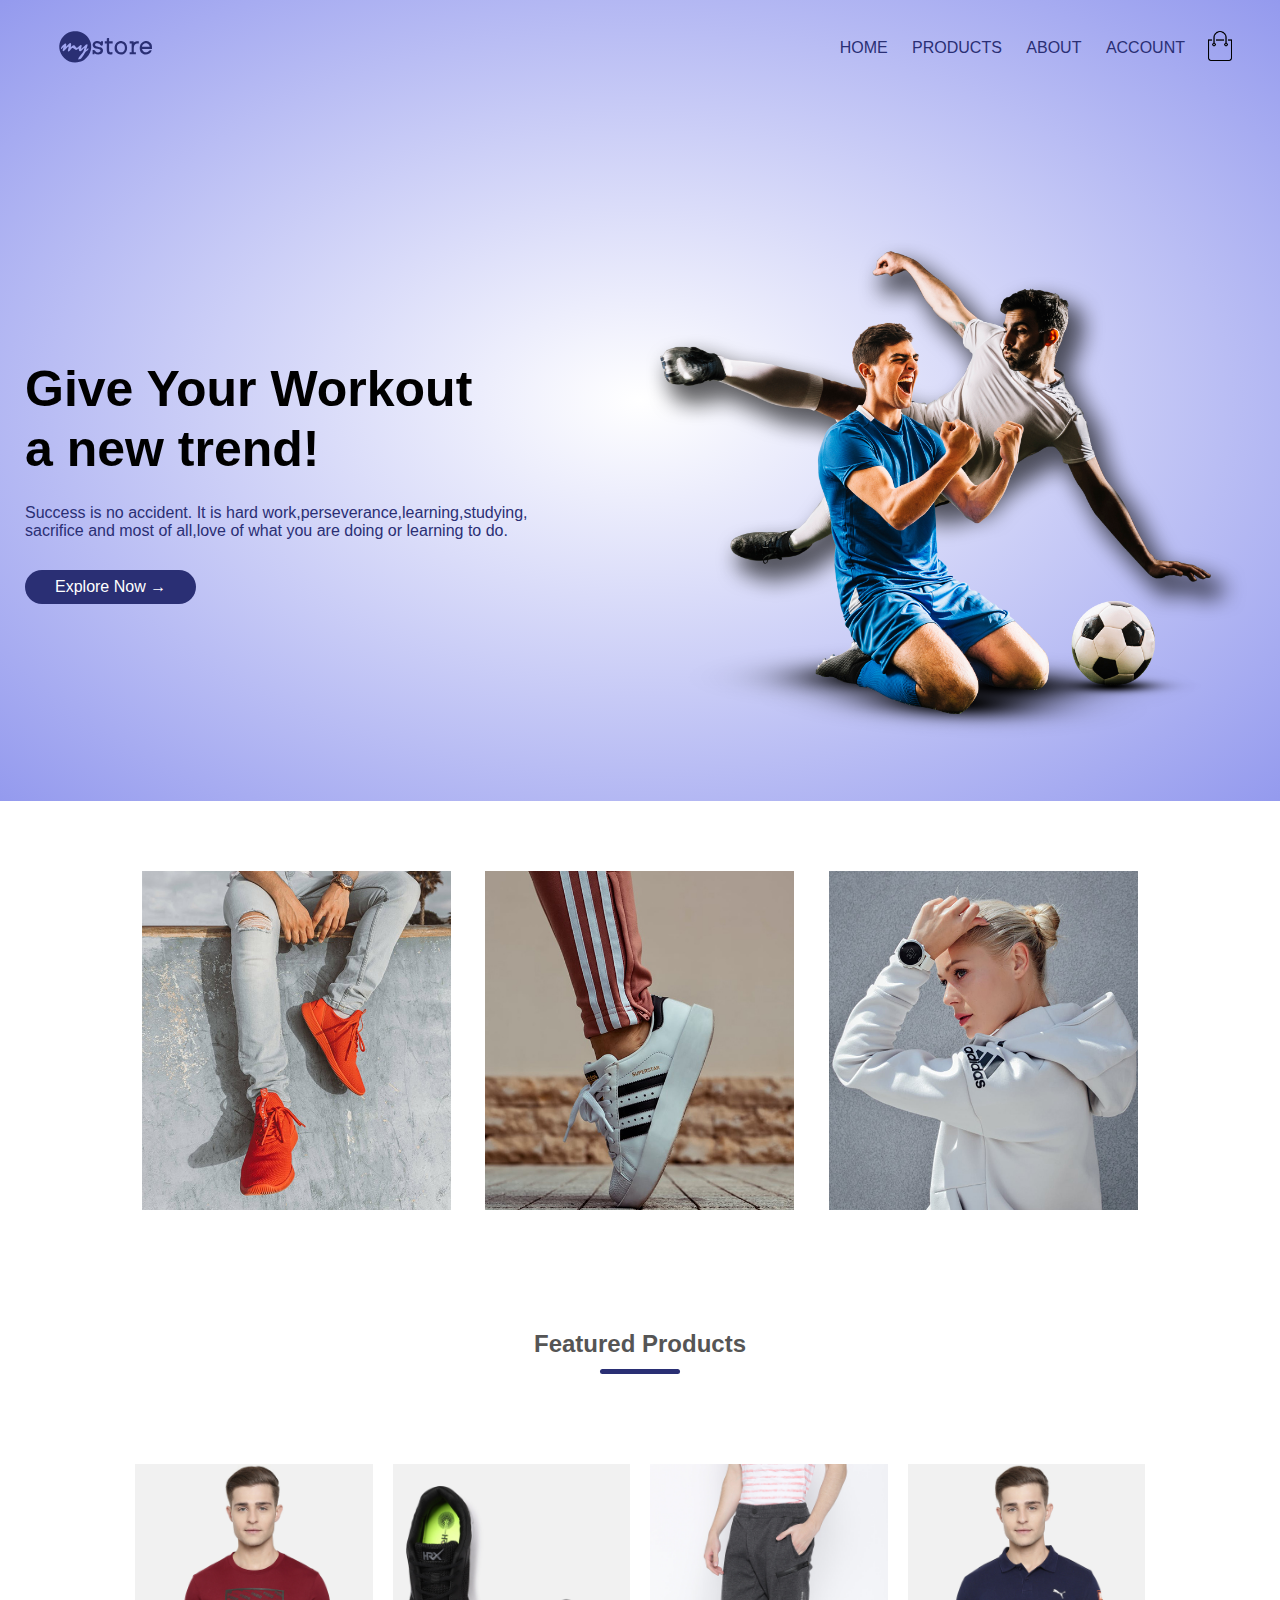
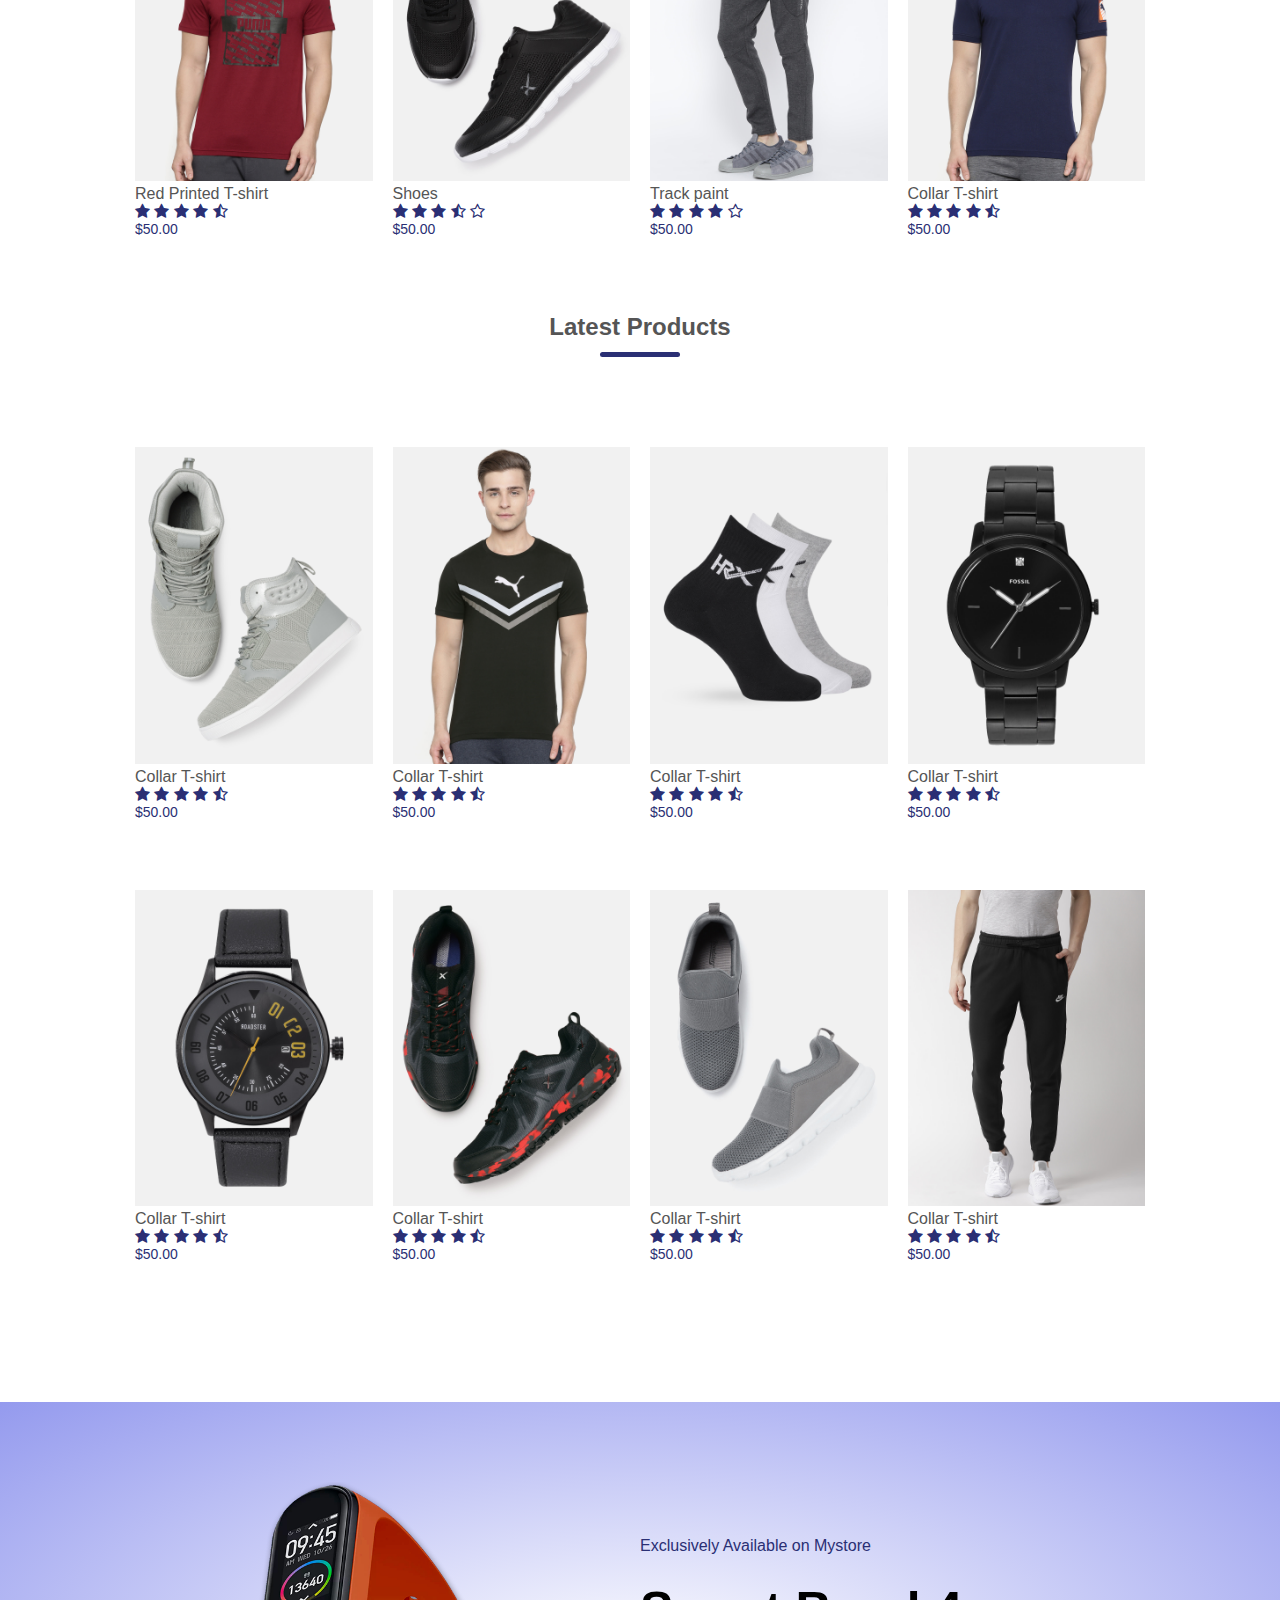
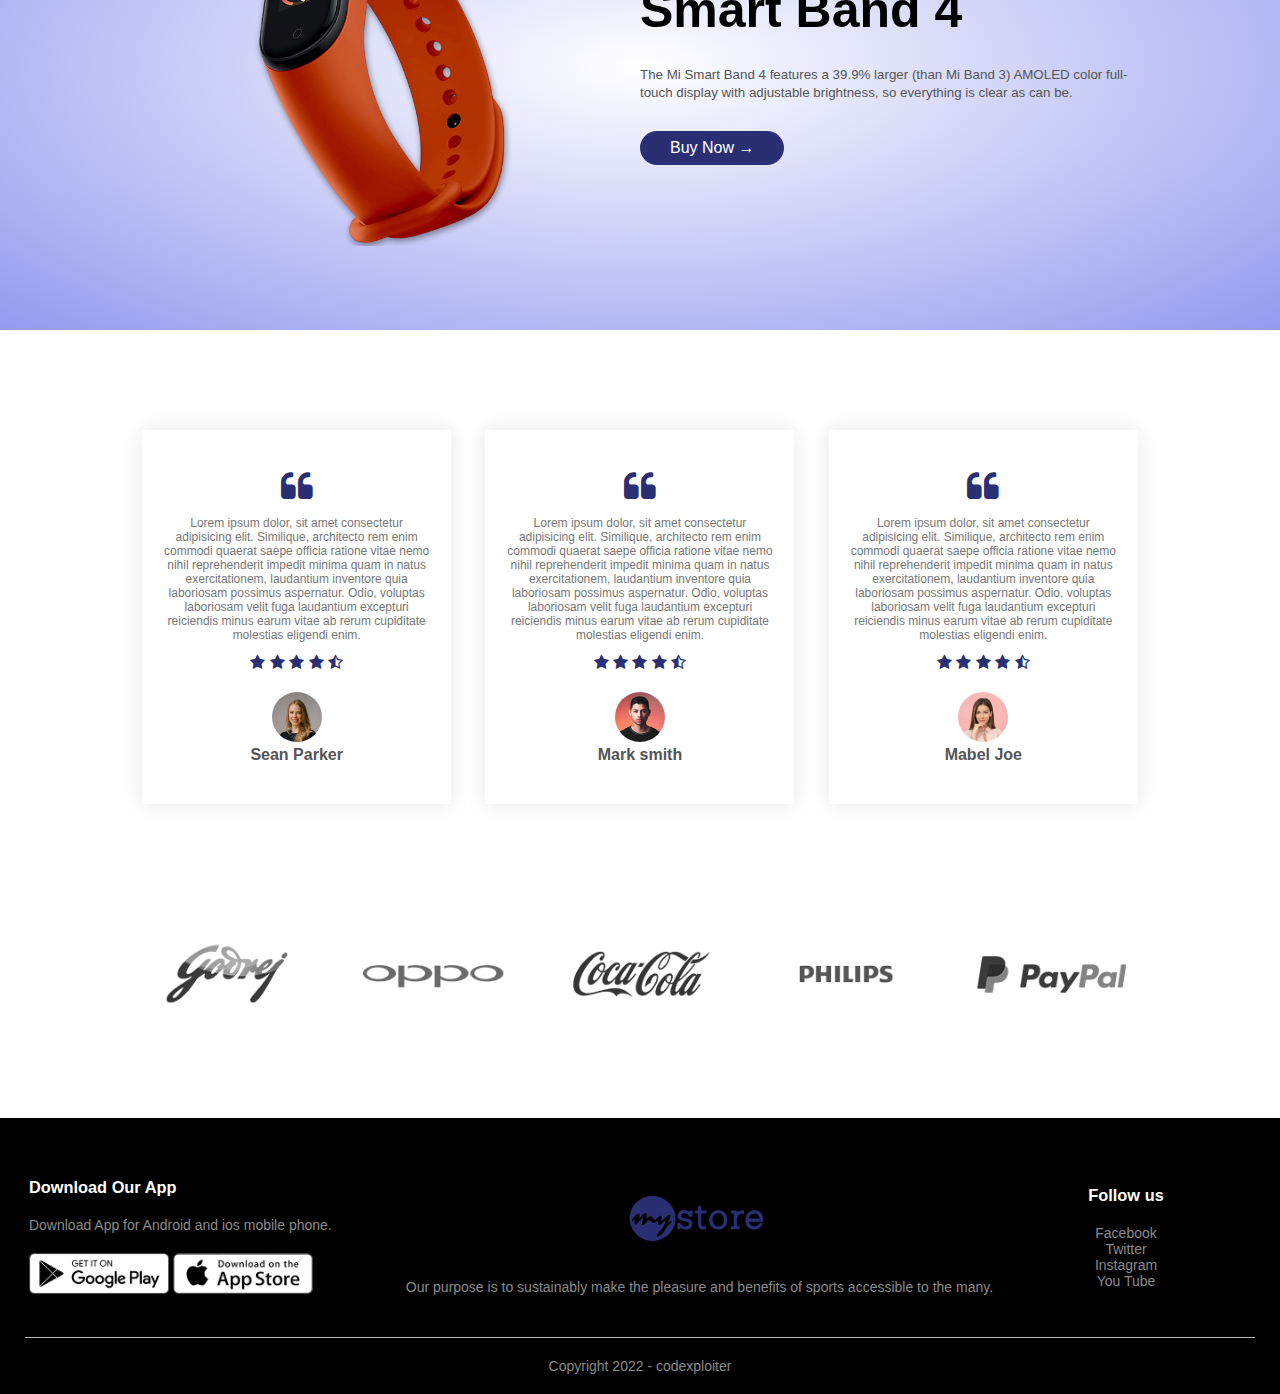
<file: index.html>
<!DOCTYPE html>
<html lang="en">
<head>
    <meta charset="UTF-8">
    <meta http-equiv="X-UA-Compatible" content="IE=edge">
    <meta name="viewport" content="width=device-width, initial-scale=1.0">
    <meta name="viewport" content="width=device-width, initial-scale=1.0">
    <title>MyStore | Ecommerce</title>
    <link rel="stylesheet" href="style.css">
    <link rel="stylesheet" href="https://stackpath.bootstrapcdn.com/font-awesome/4.7.0/css/font-awesome.min.css">
</head>
<body>
    <div class="header">
        <div class="container">
            <div class="navbar">
                <div class="logo">
                   <a href="index.html"> <img src = "logo-my-store.svg" alt="My Logo SVG" width="125px"/></a>
                </div>
                <nav>
                    <ul id="MenuItems">
                        <li><a href="index.html">HOME</a></li>
                        <li><a href="products.html">PRODUCTS</a></li>
                        <li><a href="index.html">ABOUT</a></li>
                        <li><a href="account.html">ACCOUNT</a></li>
                    </ul>
                </nav>
                <a href="cart.html"><img src="images/cart.png" width="30px" height="30px"></a>
                <img src="images/menu.png" class="menu-icon" onclick="menutoggle()">
                
            </div>
           <div class="row">
                <div class="col-2">
                    <h1>Give Your Workout <br>a new trend! </h1>
                    <p>Success is no accident. It is hard work,perseverance,learning,studying,<br>sacrifice and most of all,love of what you are doing or learning to do.</p>
                    <a href="" class="btn">Explore Now &#8594;</a>
                </div>
                <div class="col-2">
                    <img src="images/image1.png">
                </div>
            </div>
        </div>
    </div>
    <!--featured categories-->
    <div class="categories">
        <div class="small-container">
            <div class="row">
                <div class="col-3">
                    <img src="images/category-1.jpg">
                </div>
                <div class="col-3">
                    <img src="images/category-2.jpg">
                </div>
                <div class="col-3">
                    <img src="images/category-3.jpg">
                </div>
            </div>
        </div>
    </div>
     <!--featured products categories-->
     <div class="small-container">
         <h2 class="title">Featured Products</h2>
         <div class="row">
             <div class="col-4">
                 <img src="images/product-1.jpg">
                 <h4>Red Printed T-shirt</h4>
                 <div class="rating">
                    <i class="fa fa-star" ></i>
                    <i class="fa fa-star" ></i>
                    <i class="fa fa-star" ></i>
                    <i class="fa fa-star"></i>
                    <i class="fa fa-star-half-o"></i>
                 </div>
                 <p>$50.00</p>
             </div>
             <div class="col-4">
                <img src="images/product-2.jpg">
                <h4>Shoes</h4>
                <div class="rating">
                   <i class="fa fa-star" ></i>
                   <i class="fa fa-star" ></i>
                   <i class="fa fa-star"></i>
                   <i class="fa fa-star-half-o"></i>
                   <i class="fa fa-star-o"></i>
                </div>
                <p>$50.00</p>
            </div>
            <div class="col-4">
                <img src="images/product-3.jpg">
                <h4>Track paint</h4>
                <div class="rating">
                   <i class="fa fa-star" ></i>
                   <i class="fa fa-star" ></i>
                   <i class="fa fa-star" ></i>
                   <i class="fa fa-star"></i>
                   <i class="fa fa-star-o"></i>
                </div>
                <p>$50.00</p>
            </div>
            <div class="col-4">
                <img src="images/product-4.jpg">
                <h4>Collar T-shirt</h4>
                <div class="rating">
                   <i class="fa fa-star" ></i>
                   <i class="fa fa-star" ></i>
                   <i class="fa fa-star" ></i>
                   <i class="fa fa-star"></i>
                   <i class="fa fa-star-half-o"></i>
                </div>
                <p>$50.00</p>
            </div>
         </div>
         <!--Latest Product-->
         <h2 class="title">Latest Products</h2>
         <div class="row">
         <div class="col-4">
            <img src="images/product-5.jpg">
            <h4>Collar T-shirt</h4>
            <div class="rating">
               <i class="fa fa-star" ></i>
               <i class="fa fa-star" ></i>
               <i class="fa fa-star" ></i>
               <i class="fa fa-star"></i>
               <i class="fa fa-star-half-o"></i>
            </div>
            <p>$50.00</p>
        </div>
         <div class="col-4">
            <img src="images/product-6.jpg">
            <h4>Collar T-shirt</h4>
            <div class="rating">
               <i class="fa fa-star" ></i>
               <i class="fa fa-star" ></i>
               <i class="fa fa-star" ></i>
               <i class="fa fa-star"></i>
               <i class="fa fa-star-half-o"></i>
            </div>
            <p>$50.00</p>
        </div>
         <div class="col-4">
            <img src="images/product-7.jpg">
            <h4>Collar T-shirt</h4>
            <div class="rating">
               <i class="fa fa-star" ></i>
               <i class="fa fa-star" ></i>
               <i class="fa fa-star" ></i>
               <i class="fa fa-star"></i>
               <i class="fa fa-star-half-o"></i>
            </div>
            <p>$50.00</p>
        </div>
        <div class="col-4">
            <img src="images/product-8.jpg">
            <h4>Collar T-shirt</h4>
            <div class="rating">
               <i class="fa fa-star" ></i>
               <i class="fa fa-star" ></i>
               <i class="fa fa-star" ></i>
               <i class="fa fa-star"></i>
               <i class="fa fa-star-half-o"></i>
            </div>
            <p>$50.00</p>
        </div>
    </div>
    <div class="row">
        <div class="col-4">
            <img src="images/product-9.jpg">
            <h4>Collar T-shirt</h4>
            <div class="rating">
               <i class="fa fa-star" ></i>
               <i class="fa fa-star" ></i>
               <i class="fa fa-star" ></i>
               <i class="fa fa-star"></i>
               <i class="fa fa-star-half-o"></i>
            </div>
            <p>$50.00</p>
        </div>
        <div class="col-4">
            <img src="images/product-10.jpg">
            <h4>Collar T-shirt</h4>
            <div class="rating">
               <i class="fa fa-star" ></i>
               <i class="fa fa-star" ></i>
               <i class="fa fa-star" ></i>
               <i class="fa fa-star"></i>
               <i class="fa fa-star-half-o"></i>
            </div>
            <p>$50.00</p>
        </div>
        <div class="col-4">
            <img src="images/product-11.jpg">
            <h4>Collar T-shirt</h4>
            <div class="rating">
               <i class="fa fa-star" ></i>
               <i class="fa fa-star" ></i>
               <i class="fa fa-star" ></i>
               <i class="fa fa-star"></i>
               <i class="fa fa-star-half-o"></i>
            </div>
            <p>$50.00</p>
        </div>
        <div class="col-4">
            <img src="images/product-12.jpg">
            <h4>Collar T-shirt</h4>
            <div class="rating">
               <i class="fa fa-star" ></i>
               <i class="fa fa-star" ></i>
               <i class="fa fa-star" ></i>
               <i class="fa fa-star"></i>
               <i class="fa fa-star-half-o"></i>
            </div>
            <p>$50.00</p>
        </div>
        </div>
     </div>
     <!--Offer-->
     <div class="offer">
         <div class="small-container">
             <div class="row">
                 <div class="col-2">
                     <img src="images/exclusive.png" class="offer-img">
                 </div>
                 <div class="col-2">
                     <p>Exclusively Available on Mystore</p>
                 <h1>Smart Band 4</h1>
                 <small>The Mi Smart Band 4 features a 39.9% larger (than Mi Band 3) AMOLED color full-touch display with adjustable brightness, so everything is clear as can be.</small>
                 <a href="" class="btn">Buy Now &#8594</a>
                 </div>
             </div>
         </div>
     </div>
     <!--testimonial-->
     <div class="testimonial">
         <div class="small-container">
             <div class="row">
                 <div class="col-3">
                    <i class="fa fa-quote-left" ></i>
                 
                   <p>Lorem ipsum dolor, sit amet consectetur adipisicing elit. Similique, architecto rem enim commodi quaerat 
                       saepe officia ratione vitae nemo nihil reprehenderit impedit minima quam in natus exercitationem, laudantium
                        inventore quia laboriosam possimus aspernatur.
                        Odio, voluptas laboriosam velit fuga laudantium excepturi reiciendis minus earum
                         vitae ab rerum cupiditate molestias eligendi enim.</p>
                         <div class="rating">
                            <i class="fa fa-star" ></i>
                            <i class="fa fa-star" ></i>
                            <i class="fa fa-star" ></i>
                            <i class="fa fa-star"></i>
                            <i class="fa fa-star-half-o"></i>
                         </div>
                         <img src="images/user-1.png">
                         <h3>Sean Parker</h3>
                 </div>
                 <div class="col-3">
                    <i class="fa fa-quote-left" ></i>
                 
                   <p>Lorem ipsum dolor, sit amet consectetur adipisicing elit. Similique, architecto rem enim commodi quaerat 
                       saepe officia ratione vitae nemo nihil reprehenderit impedit minima quam in natus exercitationem, laudantium
                        inventore quia laboriosam possimus aspernatur.
                        Odio, voluptas laboriosam velit fuga laudantium excepturi reiciendis minus earum
                         vitae ab rerum cupiditate molestias eligendi enim.</p>
                         <div class="rating">
                            <i class="fa fa-star" ></i>
                            <i class="fa fa-star" ></i>
                            <i class="fa fa-star" ></i>
                            <i class="fa fa-star"></i>
                            <i class="fa fa-star-half-o"></i>
                         </div>
                         <img src="images/user-2.png">
                         <h3>Mark smith</h3>
                 </div>
                 <div class="col-3">
                    <i class="fa fa-quote-left" ></i>
                 
                   <p>Lorem ipsum dolor, sit amet consectetur adipisicing elit. Similique, architecto rem enim commodi quaerat 
                       saepe officia ratione vitae nemo nihil reprehenderit impedit minima quam in natus exercitationem, laudantium
                        inventore quia laboriosam possimus aspernatur.
                        Odio, voluptas laboriosam velit fuga laudantium excepturi reiciendis minus earum
                         vitae ab rerum cupiditate molestias eligendi enim.</p>
                         <div class="rating">
                            <i class="fa fa-star" ></i>
                            <i class="fa fa-star" ></i>
                            <i class="fa fa-star" ></i>
                            <i class="fa fa-star"></i>
                            <i class="fa fa-star-half-o"></i>
                         </div>
                         <img src="images/user-3.png">
                         <h3>Mabel Joe</h3>
                 </div>
             </div>
         </div>
     </div>

     <!--Brands-->
     <div class="brands">
         <div class="small-container">
             <div class="row">
                <div class="col-5">
                    <img src="images/logo-godrej.png">
                </div>
                <div class="col-5">
                    <img src="images/logo-oppo.png">
                </div>
                <div class="col-5">
                    <img src="images/logo-coca-cola.png">
                </div>
                <div class="col-5">
                    <img src="images/logo-philips.png">
                </div>
                <div class="col-5">
                    <img src="images/logo-paypal.png">
                </div>
             </div>
         </div>
     </div>

     <!--FOOTER-->
    <div class="footer">
        <div class="container">
            <div class="row">
                <div class="footer-col-1">
                     <h3>Download Our App</h3>
                     <p>Download App for Android and ios mobile phone.</p>
                     <div class="app-logo">
                         <img src="images/play-store.png">
                         <img src="images/app-store.png">
                     </div>
                </div>
                <div class="footer-col-2">
                    <img src = "logo-my-store.svg" alt="My Logo SVG" />
                    <p>Our purpose is to sustainably make the pleasure and benefits of sports accessible to the many.</p>
                </div>
                <div class="footer-col-3">
                    <h3>Follow us</h3>
                   <ul>
                       <li>Facebook</li>
                       <li>Twitter</li>
                       <li>Instagram</li>
                       <li>You Tube</li>
                   </ul>
                </div>
                
                
            </div>
            <hr>
            <p class="copyright">Copyright 2022 - codexploiter</p>
        </div>
    </div>


    <!--JS-->
    <script>
        var MenuItems=document.getElementById("MenuItems");
        MenuItems.style.maxHeight = "0px";
        function menutoggle(){
            if(MenuItems.style.maxHeight == "0px"){
                MenuItems.style.maxHeight = "200px";
            }
            else{
                MenuItems.style.maxHeight = "0px";
            }
        }
    </script>
     </body>
</html>
</file>
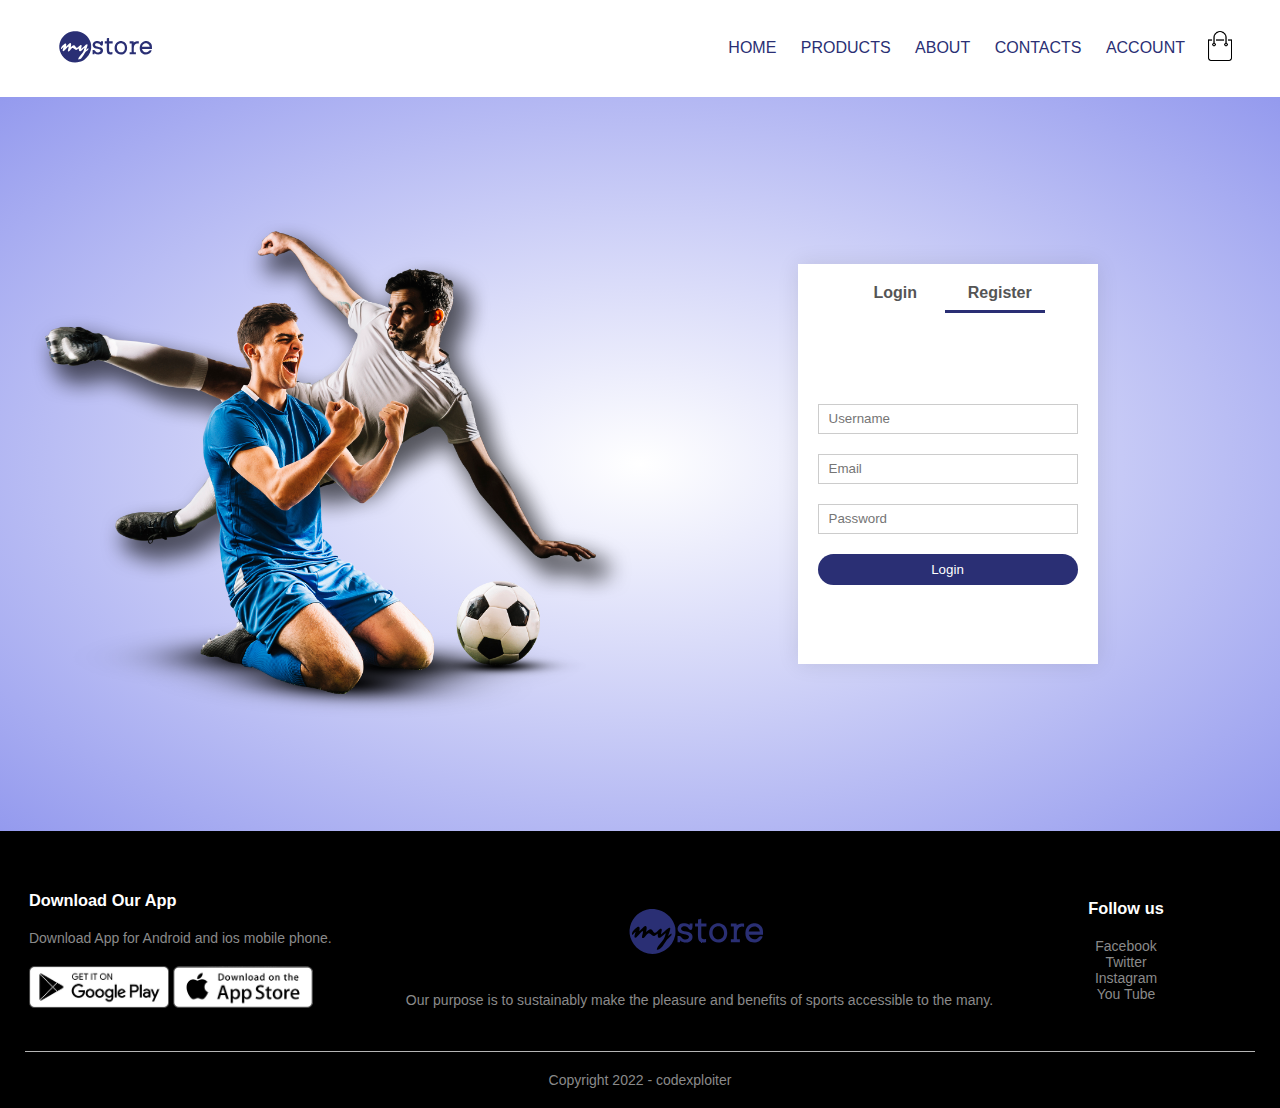
<file: account.html>
<!DOCTYPE html>
<html lang="en">
<head>
    <meta charset="UTF-8">
    <meta http-equiv="X-UA-Compatible" content="IE=edge">
    <meta name="viewport" content="width=device-width, initial-scale=1.0">
    <meta name="viewport" content="width=device-width, initial-scale=1.0">
    <title>Cart| MyStore | Ecommerce</title>
    <link rel="stylesheet" href="style.css">
    <link rel="stylesheet" href="https://stackpath.bootstrapcdn.com/font-awesome/4.7.0/css/font-awesome.min.css">
</head>
<body>
    
        <div class="container">
            <div class="navbar">
                <div class="logo">
                    <img src = "logo-my-store.svg" alt="My Logo SVG" width="125px"/>
                </div>
                <nav>
                    <ul id="MenuItems">
                        <li><a href="index.html">HOME</a></li>
                        <li><a href="products.html">PRODUCTS</a></li>
                        <li><a href="index.html">ABOUT</a></li>
                        <li><a href="">CONTACTS</a></li>
                        <li><a href="account.html">ACCOUNT</a></li>
                    </ul>
                </nav>
                <a href="cart.html"><img src="images/cart.png" width="30px" height="30px"></a>
               
                <img src="images/menu.png" class="menu-icon" onclick="menutoggle()">
                
            </div>
        </div>
    <!-----account page------>
    <div class="account-page">
        <div class="container">
           <div class="row">
                <div class="col-2">
                      <img src="images/image1.png" width="100%">
                 </div>
                 <div class="col-2">
                    <div class="form-container">
                        <div class="form-btn">
                            <span onclick="login()">Login</span>
                            <span onclick="register()">Register</span>
                            <hr id="Indicator">
                        </div>
                        <form id="loginForm" >
                            <input type="text" placeholder="Username">
                             <input type="password" placeholder="Password">
                             <button type="submit" class="btn">Login</button>
                             <a href="">Forgot password</a>
                        </form>
                        <form id="regForm" >
                            <input type="text" placeholder="Username">
                             <input type="email" placeholder="Email">
                             <input type="password" placeholder="Password">
                             <button type="submit" class="btn">Login</button>
                             
                        </form>

                    </div>
               </div>

           </div>
        </div> 
    </div>
     

     <!--FOOTER-->
    <div class="footer">
        <div class="container">
            <div class="row">
                <div class="footer-col-1">
                     <h3>Download Our App</h3>
                     <p>Download App for Android and ios mobile phone.</p>
                     <div class="app-logo">
                         <img src="images/play-store.png">
                         <img src="images/app-store.png">
                     </div>
                </div>
                <div class="footer-col-2">
                    <img src = "logo-my-store.svg" alt="My Logo SVG" />
                    <p>Our purpose is to sustainably make the pleasure and benefits of sports accessible to the many.</p>
                </div>
                <div class="footer-col-3">
                    <h3>Follow us</h3>
                   <ul>
                       <li>Facebook</li>
                       <li>Twitter</li>
                       <li>Instagram</li>
                       <li>You Tube</li>
                   </ul>
                </div>
                
                
            </div>
            <hr>
            <p class="copyright">Copyright 2022 - codexploiter</p>
        </div>
    </div>


    <!--JS-->
    <script>
        var MenuItems=document.getElementById("MenuItems");
        MenuItems.style.maxHeight = "0px";
        function menutoggle(){
            if(MenuItems.style.maxHeight == "0px"){
                MenuItems.style.maxHeight = "200px";
            }
            else{
                MenuItems.style.maxHeight = "0px";
            }
        }
    </script>
    <script>
        var loginForm = document.getElementById("loginForm");
        var regForm=document.getElementById("regForm");
        var indicator= document.getElementById("Indicator");
        function register(){
            regForm.style.transform="translateX(0px)";
            loginForm.style.transform="translateX(0px)";
            indicator.style.transform="translateX(100px)";
        }
        function login(){
            regForm.style.transform="translateX(300px)";
            loginForm.style.transform="translateX(300px)";
            indicator.style.transform="translateX(0px)";
        }
    </script>
     </body>
</html>
</file>
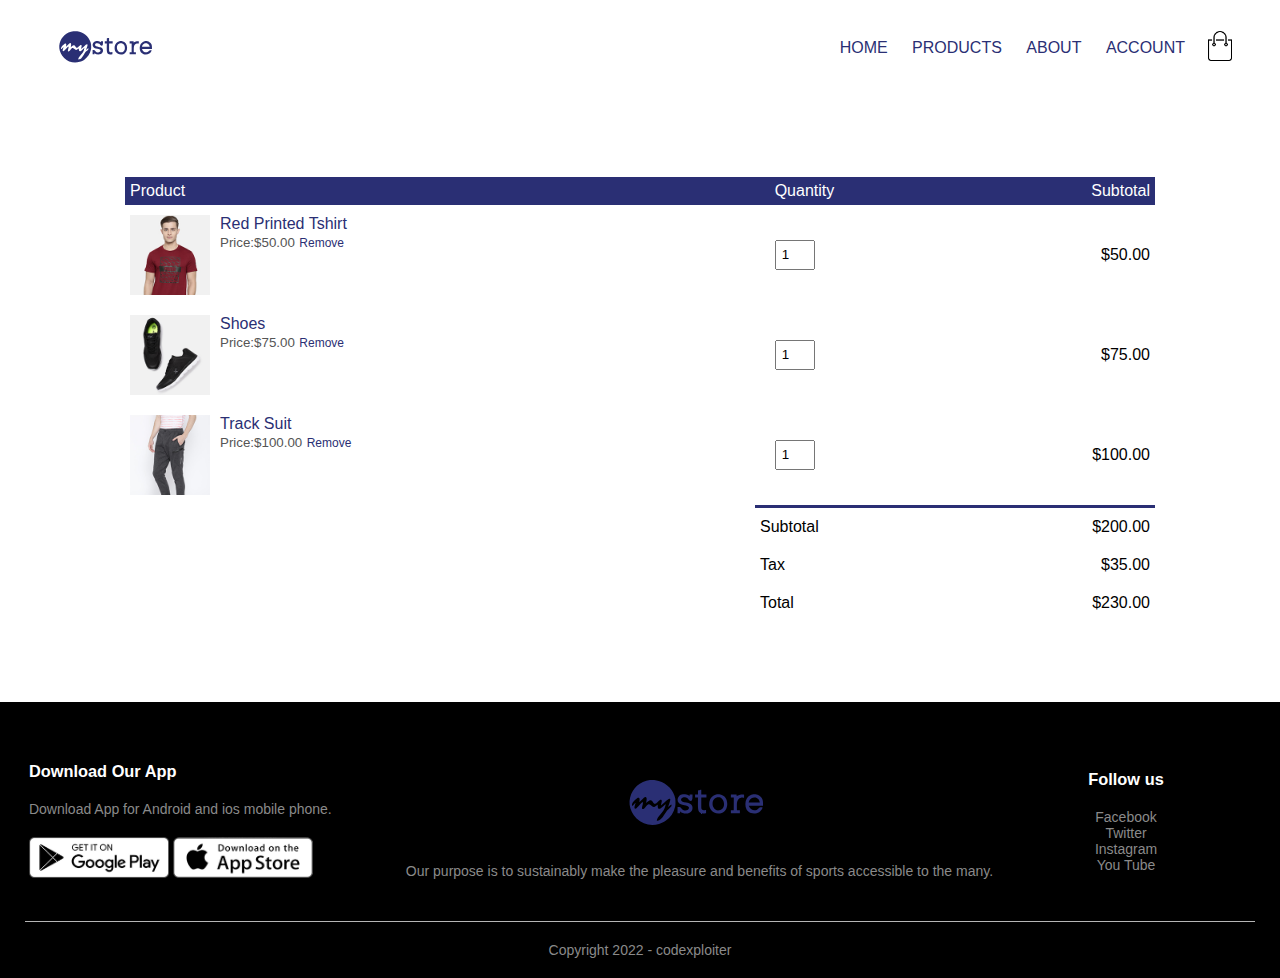
<file: cart.html>
<!DOCTYPE html>
<html lang="en">
<head>
    <meta charset="UTF-8">
    <meta http-equiv="X-UA-Compatible" content="IE=edge">
    <meta name="viewport" content="width=device-width, initial-scale=1.0">
    <meta name="viewport" content="width=device-width, initial-scale=1.0">
    <title>Cart| MyStore | Ecommerce</title>
    <link rel="stylesheet" href="style.css">
    <link rel="stylesheet" href="https://stackpath.bootstrapcdn.com/font-awesome/4.7.0/css/font-awesome.min.css">
</head>
<body>
    
        <div class="container">
            <div class="navbar">
                <div class="logo">
                    <img src = "logo-my-store.svg" alt="My Logo SVG" width="125px"/>
                </div>
                <nav>
                    <ul id="MenuItems">
                        <li><a href="index.html">HOME</a></li>
                        <li><a href="products.html">PRODUCTS</a></li>
                        <li><a href="index.html">ABOUT</a></li>
                        
                        <li><a href="account.html">ACCOUNT</a></li>
                    </ul>
                </nav>
                <a href="cart.html"><img src="images/cart.png" width="30px" height="30px"></a>
               
                <img src="images/menu.png" class="menu-icon" onclick="menutoggle()">
                
            </div>
        </div>
<!-----cart items detail------>
        <div class="small-container cart-page">
            <table>
                <tr>
                    <th>Product</th>
                    <th>Quantity</th>
                    <th>Subtotal</th>
                </tr>
                <tr><td>
                    <div class="cart-info">
                        <img src="images/buy-1.jpg">
                    <div>
                    <p>Red Printed Tshirt</p>
                    <small>Price:$50.00</small>
                    <a href="">Remove</a>
                    </div>
                    </div>
                </td>
                    
                    <td><input type="number" value="1"></td>
                    <td>$50.00</td>
                </tr>
                <tr><td>
                    <div class="cart-info">
                        <img src="images/buy-2.jpg">
                    <div>
                    <p>Shoes</p>
                    <small>Price:$75.00</small>
                    <a href="">Remove</a>
                    </div>
                    </div>
                </td>
                    
                    <td><input type="number" value="1"></td>
                    <td>$75.00</td>
                </tr>
                <tr><td>
                    <div class="cart-info">
                        <img src="images/buy-3.jpg">
                    <div>
                    <p>Track Suit</p>
                    <small>Price:$100.00</small>
                    <a href="">Remove</a>
                    </div>
                    </div>
                </td>
                    
                    <td><input type="number" value="1"></td>
                    <td>$100.00</td>
                </tr>
            </table>
            <div class="total-price">
                <table>
                    <tr>
                        <td>Subtotal</td>
                        <td>$200.00</td>
                        
                    </tr>
                    <tr>
                        <td>Tax</td>
                        <td>$35.00</td>
                        
                    </tr>
                    <tr>
                        <td>Total</td>
                        <td>$230.00</td>
                        
                    </tr>

                </table>
            </div>

        </div>
     

     <!--FOOTER-->
    <div class="footer">
        <div class="container">
            <div class="row">
                <div class="footer-col-1">
                     <h3>Download Our App</h3>
                     <p>Download App for Android and ios mobile phone.</p>
                     <div class="app-logo">
                         <img src="images/play-store.png">
                         <img src="images/app-store.png">
                     </div>
                </div>
                <div class="footer-col-2">
                    <img src = "logo-my-store.svg" alt="My Logo SVG" />
                    <p>Our purpose is to sustainably make the pleasure and benefits of sports accessible to the many.</p>
                </div>
                <div class="footer-col-3">
                    <h3>Follow us</h3>
                   <ul>
                       <li>Facebook</li>
                       <li>Twitter</li>
                       <li>Instagram</li>
                       <li>You Tube</li>
                   </ul>
                </div>
                
                
            </div>
            <hr>
            <p class="copyright">Copyright 2022 - codexploiter</p>
        </div>
    </div>


    <!--JS-->
    <script>
        var MenuItems=document.getElementById("MenuItems");
        MenuItems.style.maxHeight = "0px";
        function menutoggle(){
            if(MenuItems.style.maxHeight == "0px"){
                MenuItems.style.maxHeight = "200px";
            }
            else{
                MenuItems.style.maxHeight = "0px";
            }
        }
    </script>
    
     </body>
</html>
</file>
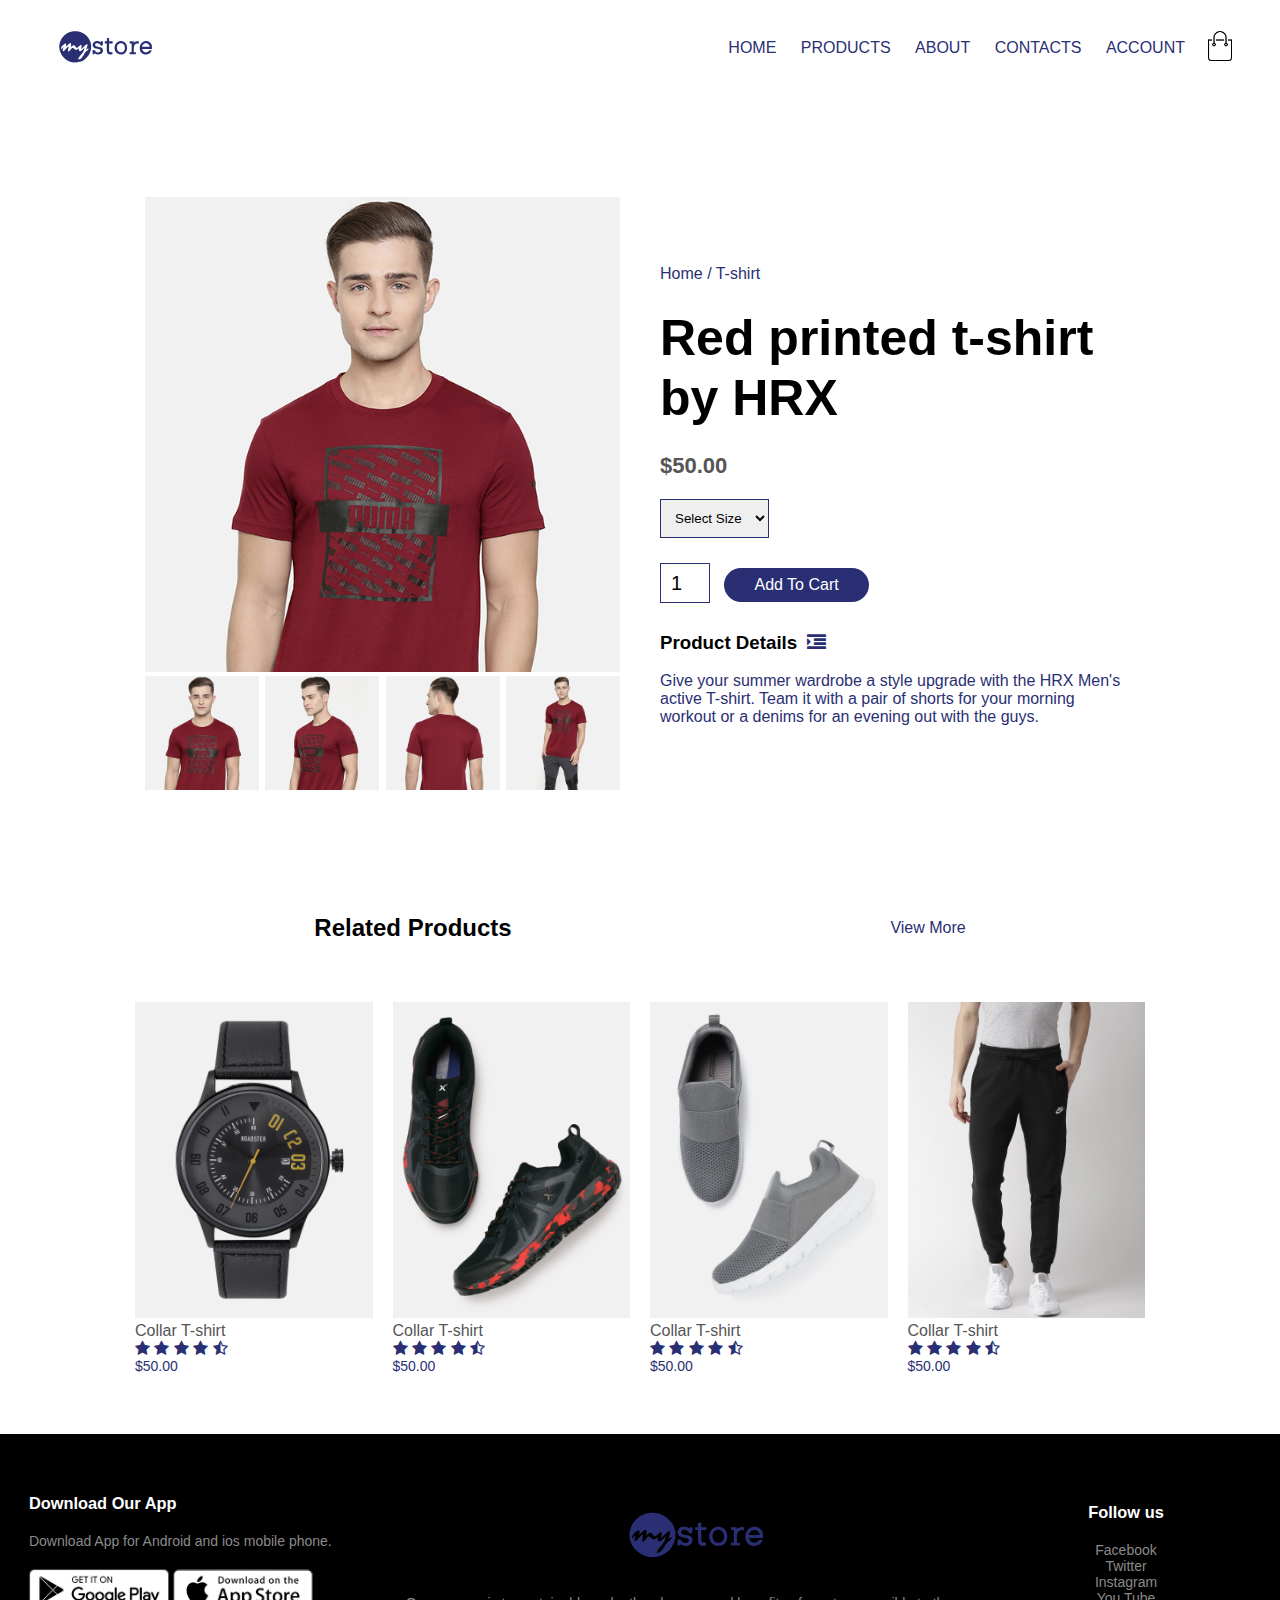
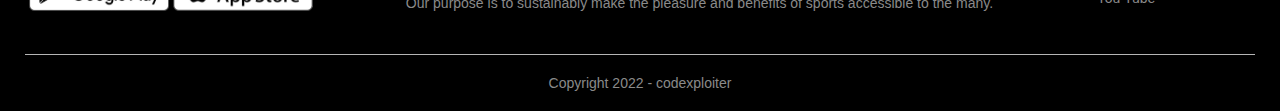
<file: product-detail.html>
<!DOCTYPE html>
<html lang="en">
<head>
    <meta charset="UTF-8">
    <meta http-equiv="X-UA-Compatible" content="IE=edge">
    <meta name="viewport" content="width=device-width, initial-scale=1.0">
    <meta name="viewport" content="width=device-width, initial-scale=1.0">
    <title>Single-Product| MyStore | Ecommerce</title>
    <link rel="stylesheet" href="style.css">
    <link rel="stylesheet" href="https://stackpath.bootstrapcdn.com/font-awesome/4.7.0/css/font-awesome.min.css">
</head>
<body>
    
        <div class="container">
            <div class="navbar">
                <div class="logo">
                    <img src = "logo-my-store.svg" alt="My Logo SVG" width="125px"/>
                </div>
                <nav>
                    <ul id="MenuItems">
                        <li><a href="index.html">HOME</a></li>
                        <li><a href="products.html">PRODUCTS</a></li>
                        <li><a href="index.html">ABOUT</a></li>
                        <li><a href="">CONTACTS</a></li>
                        <li><a href="account.html">ACCOUNT</a></li>
                    </ul>
                </nav>
                <a href="cart.html"><img src="images/cart.png" width="30px" height="30px"></a>
                <img src="images/menu.png" class="menu-icon" onclick="menutoggle()">
                
            </div>
        </div>

        <div class="small-container single-product">
            <div class="row">
                <div class="col-2">
                    <img src="images/gallery-1.jpg" width="100%" id="ProductImg">
                        <div class="small-img-row">
                            <div class="small-img-col">
                                <img src="images/gallery-1.jpg" width="100%" class="small-img">
                            </div>
                        <div class="small-img-col">
                            <img src="images/gallery-2.jpg" width="100%" class="small-img">
                        </div>
                        <div class="small-img-col">
                            <img src="images/gallery-3.jpg" width="100%" class="small-img">
                        </div>
                        <div class="small-img-col">
                            <img src="images/gallery-4.jpg" width="100%" class="small-img">
                        </div>
                        
                    </div>
                </div>
                <div class="col-2">
                    <p>Home / T-shirt</p>
                    <h1>Red printed t-shirt by HRX</h1>
                    <h4>$50.00</h4>
                    <select>
                        <option>Select Size</option>
                        <option>XXl</option>
                        <option>XL</option>
                        <option>M</option>
                        <option>S</option>
                    </select>
                    <input type="number" value="1">
                    <a href="" class="btn">Add To Cart</a>
                    <h3>Product Details<i class="fa fa-indent"></i></h3>
                    <br>
                    <p>Give your summer wardrobe a style upgrade with the HRX
                        Men's active T-shirt. Team it with a pair of shorts for your 
                        morning workout or a denims for an evening out with the guys.
                    </p>
                </div>
            </div>
        </div>
   
     
     
     <div class="small-container">
         <div class="row row-2">
             <h2>Related Products</h2>
             <p>View More</p>
         </div>
        </div>
    <div class="small-container">    
    <div class="row">
        <div class="col-4">
            <img src="images/product-9.jpg">
            <h4>Collar T-shirt</h4>
            <div class="rating">
               <i class="fa fa-star" ></i>
               <i class="fa fa-star" ></i>
               <i class="fa fa-star" ></i>
               <i class="fa fa-star"></i>
               <i class="fa fa-star-half-o"></i>
            </div>
            <p>$50.00</p>
        </div>
        <div class="col-4">
            <img src="images/product-10.jpg">
            <h4>Collar T-shirt</h4>
            <div class="rating">
               <i class="fa fa-star" ></i>
               <i class="fa fa-star" ></i>
               <i class="fa fa-star" ></i>
               <i class="fa fa-star"></i>
               <i class="fa fa-star-half-o"></i>
            </div>
            <p>$50.00</p>
        </div>
        <div class="col-4">
            <img src="images/product-11.jpg">
            <h4>Collar T-shirt</h4>
            <div class="rating">
               <i class="fa fa-star" ></i>
               <i class="fa fa-star" ></i>
               <i class="fa fa-star" ></i>
               <i class="fa fa-star"></i>
               <i class="fa fa-star-half-o"></i>
            </div>
            <p>$50.00</p>
        </div>
        <div class="col-4">
            <img src="images/product-12.jpg">
            <h4>Collar T-shirt</h4>
            <div class="rating">
               <i class="fa fa-star" ></i>
               <i class="fa fa-star" ></i>
               <i class="fa fa-star" ></i>
               <i class="fa fa-star"></i>
               <i class="fa fa-star-half-o"></i>
            </div>
            <p>$50.00</p>
        </div>
    </div>
    
</div>
     

     <!--FOOTER-->
    <div class="footer">
        <div class="container">
            <div class="row">
                <div class="footer-col-1">
                     <h3>Download Our App</h3>
                     <p>Download App for Android and ios mobile phone.</p>
                     <div class="app-logo">
                         <img src="images/play-store.png">
                         <img src="images/app-store.png">
                     </div>
                </div>
                <div class="footer-col-2">
                    <img src = "logo-my-store.svg" alt="My Logo SVG" />
                    <p>Our purpose is to sustainably make the pleasure and benefits of sports accessible to the many.</p>
                </div>
                <div class="footer-col-3">
                    <h3>Follow us</h3>
                   <ul>
                       <li>Facebook</li>
                       <li>Twitter</li>
                       <li>Instagram</li>
                       <li>You Tube</li>
                   </ul>
                </div>
                
                
            </div>
            <hr>
            <p class="copyright">Copyright 2022 - codexploiter</p>
        </div>
    </div>


    <!--JS-->
    <script>
        var MenuItems=document.getElementById("MenuItems");
        MenuItems.style.maxHeight = "0px";
        function menutoggle(){
            if(MenuItems.style.maxHeight == "0px"){
                MenuItems.style.maxHeight = "200px";
            }
            else{
                MenuItems.style.maxHeight = "0px";
            }
        }
    </script>
    <script>
    var ProductImg = document.getElementById("ProductImg");
    var SmallImg = document.getElementsByClassName("small-img");
    SmallImg[0].onclick=function(){
        ProductImg.src = SmallImg[0].src;
    }
    SmallImg[1].onclick=function(){
        ProductImg.src=SmallImg[1].src;

    }
    SmallImg[2].onclick=function(){
        ProductImg.src=SmallImg[2].src;

    }
    SmallImg[3].onclick=function(){
        ProductImg.src=SmallImg[3].src;

    }


    </script>
     </body>
</html>
</file>
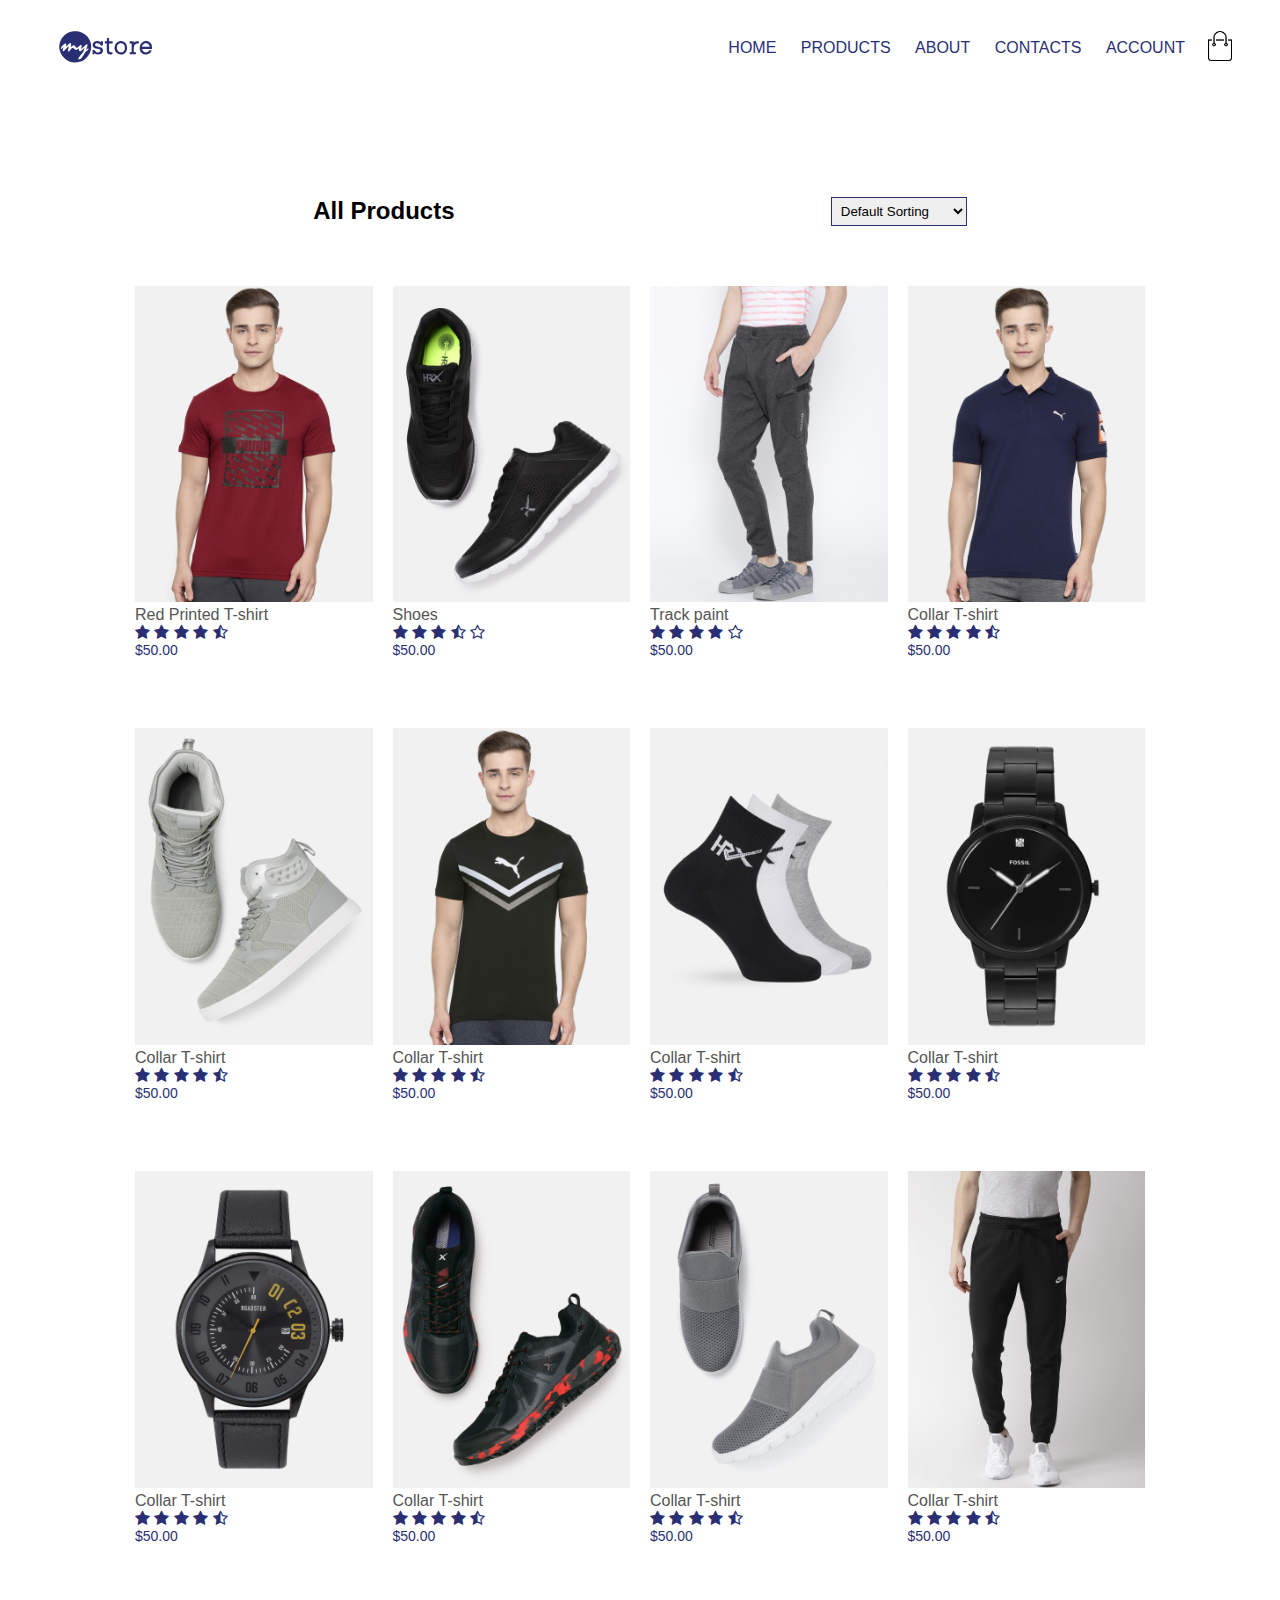
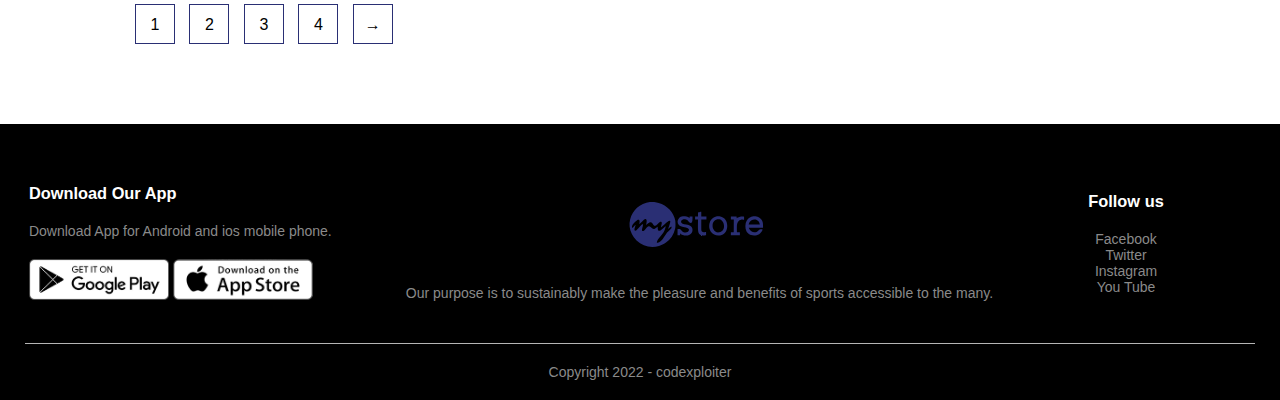
<file: products.html>
<!DOCTYPE html>
<html lang="en">
<head>
    <meta charset="UTF-8">
    <meta http-equiv="X-UA-Compatible" content="IE=edge">
    <meta name="viewport" content="width=device-width, initial-scale=1.0">
    <meta name="viewport" content="width=device-width, initial-scale=1.0">
    <title>My Product| MyStore | Ecommerce</title>
    <link rel="stylesheet" href="style.css">
    <link rel="stylesheet" href="https://stackpath.bootstrapcdn.com/font-awesome/4.7.0/css/font-awesome.min.css">
</head>
<body>
    
        <div class="container">
            <div class="navbar">
                <div class="logo">
                    <img src = "logo-my-store.svg" alt="My Logo SVG" width="125px"/>
                </div>
                <nav>
                    <ul id="MenuItems">
                        <li><a href="index.html">HOME</a></li>
                        <li><a href="products.html">PRODUCTS</a></li>
                        <li><a href="index.html">ABOUT</a></li>
                        <li><a href="">CONTACTS</a></li>
                        <li><a href="account.html">ACCOUNT</a></li>
                    </ul>
                </nav>
                <a href="cart.html"><img src="images/cart.png" width="30px" height="30px"></a>
                <img src="images/menu.png" class="menu-icon" onclick="menutoggle()">
                
            </div>
           
        </div>
   
     
     
     <div class="small-container">
         <div class="row row-2">
             <h2>All Products</h2>
             <select>
                 <option>Default Sorting</option>
                 <option>Sort by price</option>
                 <option>Sort by popularity</option>
                 <option>Sort by rating</option>
                 <option>Sort by sale</option>
                 
             </select>
         </div>
         <div class="row">
             <div class="col-4">
                 <a href="product-detail.html"><img src="images/product-1.jpg" cursor="pointer"></a>
                 <h4>Red Printed T-shirt</h4>
                 <div class="rating">
                    <i class="fa fa-star" ></i>
                    <i class="fa fa-star" ></i>
                    <i class="fa fa-star" ></i>
                    <i class="fa fa-star"></i>
                    <i class="fa fa-star-half-o"></i>
                 </div>
                 <p>$50.00</p>
             </div>
             <div class="col-4">
                <img src="images/product-2.jpg">
                <h4>Shoes</h4>
                <div class="rating">
                   <i class="fa fa-star" ></i>
                   <i class="fa fa-star" ></i>
                   <i class="fa fa-star"></i>
                   <i class="fa fa-star-half-o"></i>
                   <i class="fa fa-star-o"></i>
                </div>
                <p>$50.00</p>
            </div>
            <div class="col-4">
                <img src="images/product-3.jpg">
                <h4>Track paint</h4>
                <div class="rating">
                   <i class="fa fa-star" ></i>
                   <i class="fa fa-star" ></i>
                   <i class="fa fa-star" ></i>
                   <i class="fa fa-star"></i>
                   <i class="fa fa-star-o"></i>
                </div>
                <p>$50.00</p>
            </div>
            <div class="col-4">
                <img src="images/product-4.jpg">
                <h4>Collar T-shirt</h4>
                <div class="rating">
                   <i class="fa fa-star" ></i>
                   <i class="fa fa-star" ></i>
                   <i class="fa fa-star" ></i>
                   <i class="fa fa-star"></i>
                   <i class="fa fa-star-half-o"></i>
                </div>
                <p>$50.00</p>
            </div>
         </div>
         <div class="row">
         <div class="col-4">
            <img src="images/product-5.jpg">
            <h4>Collar T-shirt</h4>
            <div class="rating">
               <i class="fa fa-star" ></i>
               <i class="fa fa-star" ></i>
               <i class="fa fa-star" ></i>
               <i class="fa fa-star"></i>
               <i class="fa fa-star-half-o"></i>
            </div>
            <p>$50.00</p>
        </div>
         <div class="col-4">
            <img src="images/product-6.jpg">
            <h4>Collar T-shirt</h4>
            <div class="rating">
               <i class="fa fa-star" ></i>
               <i class="fa fa-star" ></i>
               <i class="fa fa-star" ></i>
               <i class="fa fa-star"></i>
               <i class="fa fa-star-half-o"></i>
            </div>
            <p>$50.00</p>
        </div>
         <div class="col-4">
            <img src="images/product-7.jpg">
            <h4>Collar T-shirt</h4>
            <div class="rating">
               <i class="fa fa-star" ></i>
               <i class="fa fa-star" ></i>
               <i class="fa fa-star" ></i>
               <i class="fa fa-star"></i>
               <i class="fa fa-star-half-o"></i>
            </div>
            <p>$50.00</p>
        </div>
        <div class="col-4">
            <img src="images/product-8.jpg">
            <h4>Collar T-shirt</h4>
            <div class="rating">
               <i class="fa fa-star" ></i>
               <i class="fa fa-star" ></i>
               <i class="fa fa-star" ></i>
               <i class="fa fa-star"></i>
               <i class="fa fa-star-half-o"></i>
            </div>
            <p>$50.00</p>
        </div>
    </div>
    <div class="row">
        <div class="col-4">
            <img src="images/product-9.jpg">
            <h4>Collar T-shirt</h4>
            <div class="rating">
               <i class="fa fa-star" ></i>
               <i class="fa fa-star" ></i>
               <i class="fa fa-star" ></i>
               <i class="fa fa-star"></i>
               <i class="fa fa-star-half-o"></i>
            </div>
            <p>$50.00</p>
        </div>
        <div class="col-4">
            <img src="images/product-10.jpg">
            <h4>Collar T-shirt</h4>
            <div class="rating">
               <i class="fa fa-star" ></i>
               <i class="fa fa-star" ></i>
               <i class="fa fa-star" ></i>
               <i class="fa fa-star"></i>
               <i class="fa fa-star-half-o"></i>
            </div>
            <p>$50.00</p>
        </div>
        <div class="col-4">
            <img src="images/product-11.jpg">
            <h4>Collar T-shirt</h4>
            <div class="rating">
               <i class="fa fa-star" ></i>
               <i class="fa fa-star" ></i>
               <i class="fa fa-star" ></i>
               <i class="fa fa-star"></i>
               <i class="fa fa-star-half-o"></i>
            </div>
            <p>$50.00</p>
        </div>
        <div class="col-4">
            <img src="images/product-12.jpg">
            <h4>Collar T-shirt</h4>
            <div class="rating">
               <i class="fa fa-star" ></i>
               <i class="fa fa-star" ></i>
               <i class="fa fa-star" ></i>
               <i class="fa fa-star"></i>
               <i class="fa fa-star-half-o"></i>
            </div>
            <p>$50.00</p>
        </div>
    </div>
    <div class="page-btn">
        <span>1</span>
        <span>2</span>
        <span>3</span>
        <span>4</span>
        <span>&#8594</span>
    </div>
</div>
     

     <!--FOOTER-->
    <div class="footer">
        <div class="container">
            <div class="row">
                <div class="footer-col-1">
                     <h3>Download Our App</h3>
                     <p>Download App for Android and ios mobile phone.</p>
                     <div class="app-logo">
                         <img src="images/play-store.png">
                         <img src="images/app-store.png">
                     </div>
                </div>
                <div class="footer-col-2">
                    <img src = "logo-my-store.svg" alt="My Logo SVG" />
                    <p>Our purpose is to sustainably make the pleasure and benefits of sports accessible to the many.</p>
                </div>
                <div class="footer-col-3">
                    <h3>Follow us</h3>
                   <ul>
                       <li>Facebook</li>
                       <li>Twitter</li>
                       <li>Instagram</li>
                       <li>You Tube</li>
                   </ul>
                </div>
                
                
            </div>
            <hr>
            <p class="copyright">Copyright 2022 - codexploiter</p>
        </div>
    </div>


    <!--JS-->
    <script>
        var MenuItems=document.getElementById("MenuItems");
        MenuItems.style.maxHeight = "0px";
        function menutoggle(){
            if(MenuItems.style.maxHeight == "0px"){
                MenuItems.style.maxHeight = "200px";
            }
            else{
                MenuItems.style.maxHeight = "0px";
            }
        }
    </script>
     </body>
</html>
</file>
<file: style.css>
@import url('https://fonts.googleapis.com/css2?family=Irish+Grover&family=M+PLUS+2&family=Montserrat:ital,wght@0,200;0,300;0,400;0,500;0,600;0,700;0,800;0,900;1,300&family=Noto+Serif:ital,wght@0,400;0,700;1,700&family=Open+Sans:wght@300;400&family=Poppins:wght@100;200;300;400;500;600;700;800;900&display=swap');
*{
    margin:0;
    padding: 0;
    box-sizing: border-box;
    font-family: 'Popins',sans-serif;
}
.navbar{
    display:flex;
    align-items: center;
    padding:20px;
}
nav{
    flex:1;
    text-align:right;
}
nav ul{
    display:inline-block;
    list-style-type: none;
}

nav ul li{
    display: inline-block;
    text-decoration: none;
    margin-right: 20px;
    font-size: medium;
}
 a{
    text-decoration: none;
    color:#2a2f74 ;
    transition: 0.3ms;
}
a:hover{
    color:#212CC9;
}
p{
    color:#2a2f74 ; 
}
.container{
    max-width: 1300px;
    margin: auto;
    padding-left: 25px;
    padding-right: 25px;
}
.row{
    display:flex;
    align-items: center;
    flex-wrap:wrap;
    justify-content: space-around;
}
.col-2{
    flex-basis: 50%;
    min-width:300px;
}
.col-2 img{
    max-width:100%;
    padding: 50px 0;
}
.col-2 h1{
    font-size: 50px;
    line-height:60px;
    margin: 25px 0;
     
}
.btn{
    display: inline-block;
    background-color:#2a2f74 ;
    color: #fff;
    border-radius:30px ;
    padding: 8px 30px;
    margin:30px 0;
    transition: 0.3ms;
}
.btn:hover{
    background-color:#454658;
    color: #fff;
    
}
.header{
    background: radial-gradient(#fff,#949aee);
}
.header .row{
    margin-top: 70px;
}
.categories{
    margin:70px 0;
}
.col-3{
    flex-basis: 30%;
     min-width:250px; 
     margin-bottom: 30px; 
}
.col-3 img{
    width:100%; 
}
.small-container{
    max-width:1080px;
    margin:auto;
    padding-left:25px;
    padding-right:25px;
}
.col-4{
    flex-basis: 25%;
    padding:10px;
    min-width:200px;
    margin-bottom:50px;
    transition: transform 0.5s;
}
.col-4 img{
    width:100%;

}
.title{
    text-align: center;
    margin: 0 auto 80px;
    position: relative;
    line-height: 60px;
    color: #555;
}
.title::after{
    content: '';
    background: #2a2f74;
    width:80px;
    height:5px;
    border-radius: 5px;
    position: absolute;
    bottom:0;
    left:50%;
    transform: translate(-50%) ;
}
h4{
    color:#555;
    font-weight: normal;

}
.col-4 p{
    font-size: 14px;
}
.rating .fa{
    color: #2a2f74;
}
.col-4:hover{
    transform: translateY(-5px);
}
.offer{
    background: radial-gradient(#fff,#949aee);
    margin-top: 80px;
    padding: 30px 0 ;
}
.col-2 .offer-img{
  padding: 50px;

}
small{
    color: #555;
}

.testimonial{
    padding-top:100px;
}

.testimonial .col-3{
    text-align: center;
    padding: 40px 20px;
    box-shadow:0 0 20px 0px rgba(0,0,0,0.1);
    cursor:pointer;
    transition:transform 0.5s;
}
.testimonial .col-3 img{
    width: 50px;
    margin-top: 20px;
    border-radius: 50%;

}
.testimonial .col-3:hover{
    transform: translateY(-10px);
}
.fa.fa-quote-left{
    font-size: 34px ;
    color:#2a2f74
}
.col-3 p{
    font-size:12px;
    margin: 12px 0;
    color:#777;
}
.testimonial .col-3 h3{
    font-weight:600;
    font-size: 16px;
    color: #555;
}
/*brand*/
.brands{
    margin: 100px auto;
}
.col-5{
    width:160px;
}
.col-5 img{
    width:100%;
    cursor: pointer;
    filter: grayscale(100%);
}
.col-5 img:hover{
    filter:grayscale(0);
}

/*footer*/
.footer {
    background: #000;
    color:#8a8a8a;
    font-size: 14px;
    padding: 60px 0 20px;
}


.footer p{
    color: #8a8a8a;
}
.footer h3{
     color: #fff;
     margin-bottom: 20px;
}
.footer-col-1,.footer-col-2,.footer-col-3{
    min-width:250px;
    margin-bottom:20px;
}
.footer-col-1{
    flex-basis: 30%;
}
.footer-col-2{
    flex-basis:1 ;
    text-align: center;
}
.footer-col-2 img{
    margin-bottom: 20px;
    width:180px;
}
.footer-col-3{
    flex-basis:12% ;
    text-align: center;

}
ul{
    list-style-type: none;
}
.app-logo{
    margin-top:20px;
}
.app-logo img{
    width: 140px;
}

.footer hr{
    border:none;
    background:#b5b5b5;
    height:1px;
    margin:20px 0;
}
.copyright{
    text-align:center;
}

.menu-icon{
    width: 28px;
    margin-left:20px;
    display: none;
    
}


.row-2{
    justify-content: space-around;
    margin:100px auto 50px;
}
select{
    border:1px solid #2a2f74;
    padding: 5px;
}
select:focus{
    outline: none;
}
.page-btn{
    margin:0 auto 80px;
}
.page-btn span{
    display: inline-block;
    border: 1px solid #2a2f74;
    margin-left:10px;
    width:40px;
    height:40px;
    text-align:center;
    line-height: 40px;
    cursor: pointer;
}
.page-btn span:hover{
    background-color:  #2a2f74;
    color:#fff;
}

/* single product*/
.single-product{
    margin-top: 80px;
}
.single-product .col-2 img{
    padding:0;

}
.single-product .col-2{
    padding: 20px;
}
.single-product h4{
    margin: 20px 0;
    font-size:22px;
    font-weight: bold;
}
.single-product select {
    display: block;
    padding: 10px;
    margin-top:20px;
}
.single-product input{
    width: 50px;
    height: 40px;
    padding-left: 10px;
    font-size: 20px;
    margin-right: 10px;
    border: 1px solid #2a2f74;
}
input:focus{
    outline:none;
}

.single-product .fa{
    color: #2a2f74;
    margin-left: 10px;
}
.small-img-row{
    display: flex;
    justify-content: space-between;
}
.small-img-col{
    flex-basis: 24%;
    cursor: pointer;
}


/*--cart items--*/
.cart-page{
    margin: 80px auto;
}
table{
    width:100%;
    border-collapse:collapse;
}
.cart-info{
    display: flex;
    flex-wrap:wrap;
}
th{
    text-align: left;
    padding: 5px;
    color: #fff;
    background: #2a2f74;
    font-weight: normal;
}
td{
    padding:10px 5px;

}
td input{
    width: 40px;
    height: 30px;
    padding:5px ;
}
td a{
    color:#2a2f74;
    font-size: 12px;
}
td img{
    width:80px;
    height:80px;
    margin-right:10px ;
}
.total-price{
    display: flex;
    justify-content: flex-end;
}
.total-price table{
    border-top:3px solid #2a2f74;
    width:100%;
    max-width:400px;
}
td:last-child{
    text-align:right;
}
th:last-child{
    text-align:right;
}

.account-page{
    padding: 50px 0;
    background: radial-gradient(#fff,#949aee);
}
.form-container{
    background: #fff;
    width: 300px;
    height:400px;
    position: relative;
    text-align: center;
    padding:20px 0;
    margin:auto;
    box-shadow:0 0 20px 0px rgba(0,0,0,0.1);
 overflow: hidden;
}
.form-container span{
    font-weight: bold;
    padding: 0 10px;
    color:#555;
    cursor: pointer;
    width: 100px;
    display: inline-block;
}
.form-btn{
    display: inline-block;

}
.form-container form{
    max-width: 300px;
    padding: 0 20px;
    position: absolute;
    top:130px;
    transition:transform 1s;
}
 form input{
    width: 100%;
    height: 30px;
    margin:10px 0;
    padding: 0 10px;
    border: 1px solid #ccc;
}
form .btn{
    width: 100%;
    border: none;
    cursor: pointer;
    margin: 10px 0;
}
form .btn:focus{
    outline: none;
} 
#loginForm{
    left:-300px;
}
#regForm{
    left:0;
}
form a{
    font-size: 12px;
}
#Indicator{
    width: 100px;
    border: none;
    background: #2a2f74;
    height: 3px;
    margin-top: 8px;
    transform: translateX(100px);
    transition:transform 1s;
}

/*responsive*/
@media only screen and (max-width:800px){

    nav ul{
        position: absolute;
        top:70px;
        left:0;
        background: #333;
        width:100%;
        overflow:hidden;
        transition:max-height 0.5s;
    }
    nav ul li{
        display:block;
        margin-right: 50px;
        margin-top: 10px;
        margin-bottom:10px;
    }
    nav ul li a{
       color:#fff; 
    }
    .menu-icon{
        display: block;
        cursor: pointer;
    }

 }

 @media only screen and (max-width:600px){
    .row{
        text-align: center;
    }
    .col-2, .col-3, .col-4{
        flex-basis: 100%;
   
    }
    .single-product .row{
        text-align: center;
    }
    .single-product .col-2{
        padding: 20px 0;
        
    }
    .single-product h1{
        font-size:26px ;
        line-height: 32px;

    }
    .cart-info p{
         display: none;
    }
 }
</file>
